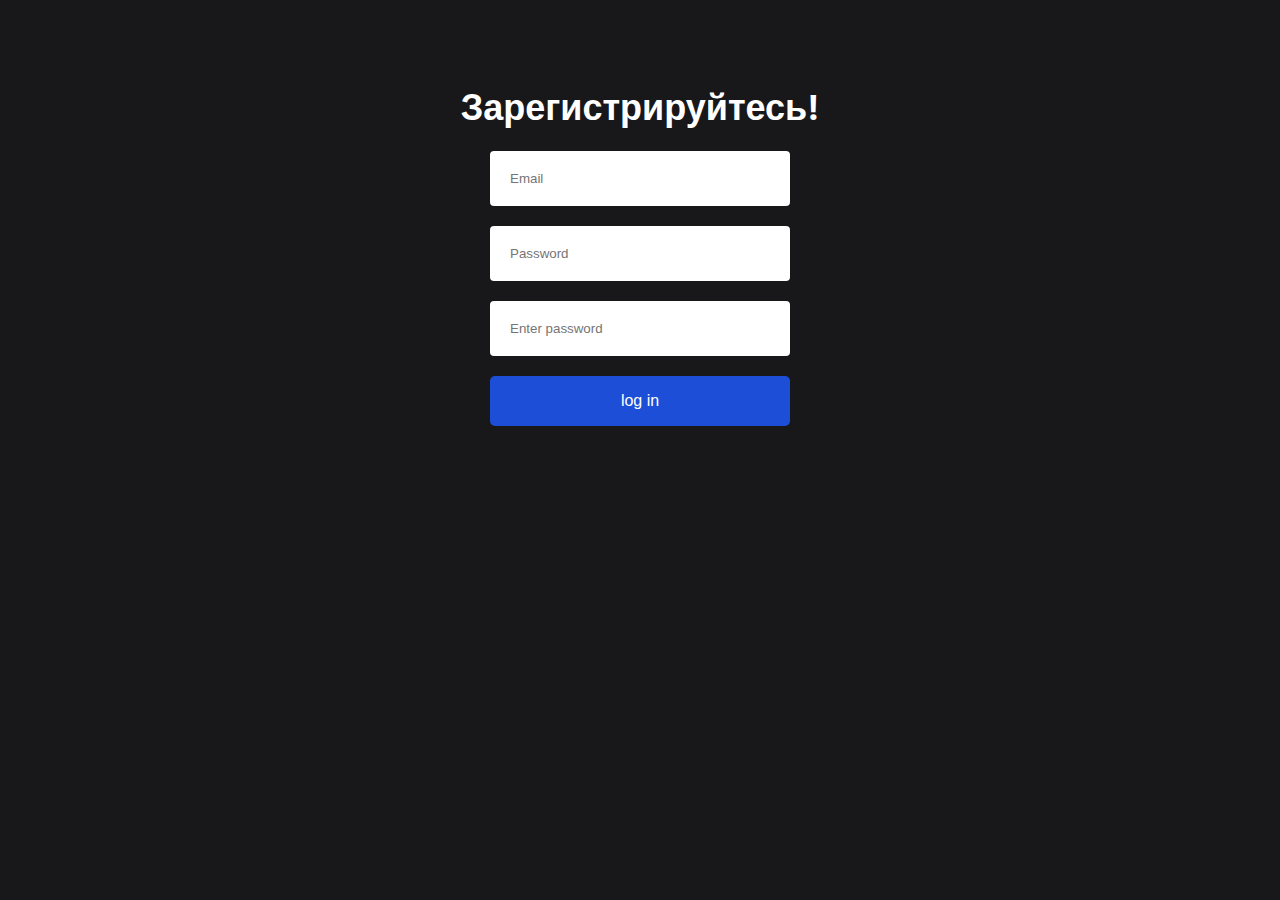
<file: pages/price.html>
<!DOCTYPE html>
<html lang="en">
  <head>
    <meta charset="UTF-8" />
    <meta name="viewport" content="width=device-width, initial-scale=1.0" />
    <link rel="stylesheet" href="./price.css" />
    <link rel="stylesheet" href="../style.css" />
    <title>Price</title>
  </head>
  <body>
    <section class="container">
      <h2 class="header">Зарегистрируйтесь!</h2>
      <form class="form">
        <input type="text" placeholder="Email" />
        <input type="text" placeholder="Password" />
        <input type="text" placeholder="Enter password" />
        <button class="btn">log in</button>
      </form>
    </section>
  </body>
</html>
</file>
<file: pages/price.css>
.form {
  display: grid;
  gap: 20px;
  width: 300px;
  text-align: center;
  justify-content: center;
  margin: 0 auto;
}
.form input {
  padding: 20px;
  width: inherit;
  border-radius: 4px;
}
</file>
<file: style.css>
@import url("https://fonts.googleapis.com/css2?family=Poppins:wght@300;400;500;600;700;800&display=swap");

* {
  padding: 0;
  margin: 0;
  outline: none;
  border: none;
  box-sizing: border-box;
}

img {
  width: 100%;
  display: flex;
}

a {
  text-decoration: none;
}

body {
  font-family: "Poppins", sans-serif;
  background-color: #18181b;
}

nav {
  max-width: 1200px;
  margin: auto;
  padding: 2rem 1rem;
  display: flex;
  align-items: center;
  justify-content: space-between;
  gap: 2rem;
}

.nav-logo {
  max-width: 100px;
}

.nav-links {
  list-style: none;
  display: flex;
  align-items: center;
  gap: 3rem;
}

.link a {
  position: relative;
  padding-bottom: 0.75rem;
  color: #fff;
}

.link a::after {
  content: "";
  position: absolute;
  height: 2px;
  width: 0;
  bottom: 0;
  left: 0;
  background-color: #1d4ed8;
  transition: all 0.3s ease;
}

.link a:hover::after {
  width: 70%;
}

.btn {
  padding: 1rem 2rem;
  font-size: 1rem;
  color: #fff;
  background-color: #1d4ed8;
  border-radius: 5px;
  cursor: pointer;
  transition: all 0.3s ease;
}

.btn:hover {
  background-color: #1e40af;
}

.container {
  max-width: 1200px;
  margin: auto;
  padding: 5rem 2rem;
}

.blur {
  position: absolute;
  box-shadow: 0 0 1000px 50px #1d4ed8;
  z-index: -100;
}

header {
  position: relative;
  padding-top: 2rem;
  display: grid;
  grid-template-columns: repeat(2, 1fr);
  align-items: center;
  gap: 2rem;
}

header .content h4 {
  margin-bottom: 1rem;
  color: #ccc;
  font-size: 1rem;
  font-weight: 600;
}

header .content h1 {
  color: #fff;
  margin-bottom: 1rem;
  font-size: 3rem;
  font-weight: 700;
  line-height: 4rem;
}

header .content h1 span {
  -webkit-text-fill-color: transparent;
  -webkit-text-stroke: 1px #fff;
}

header .content p {
  margin-bottom: 2rem;
  color: #ccc;
}

header .image {
  position: relative;
}

header .image::before {
  content: "o";
  position: absolute;
  top: 0;
  left: 50%;
  transform: translateX(-50%);
  font-size: 38rem;
  font-weight: 400;
  line-height: 20rem;
  color: #1d4ed8;
  opacity: 0.2;
  z-index: -100;
}

header .image img {
  max-width: 600px;
  margin: auto;
}

section .header {
  margin-bottom: 1rem;
  color: #fff;
  text-align: center;
  font-size: 2.25rem;
  font-weight: 600;
}

.features {
  margin-top: 4rem;
  display: grid;
  grid-template-columns: repeat(4, 1fr);
  gap: 2rem;
}

.features .card {
  background-color: #27272a;
  padding: 1rem;
  border: 2px solid transparent;
  border-radius: 15px;
  transition: all 0.3s ease;
}

.features .card:hover {
  background-color: #323232;
  border-color: #fff;
}

.features .card span {
  display: inline-block;
  background-color: #1e40af;
  padding: 2px 9px;
  margin-bottom: 1rem;
  font-size: 1.75rem;
  color: #fff;
  border-radius: 5px;
}

.features .card h4 {
  margin-bottom: 0.5rem;
  color: #fff;
  font-size: 1.2rem;
  font-weight: 600;
}

.features .card p {
  color: #ccc;
  margin-bottom: 1rem;
}

.features .card a {
  color: #fff;
  transition: all 0.3s ease;
}

.features .card a:hover {
  color: #1e40af;
}

.sub-header {
  max-width: 600px;
  margin: auto;
  text-align: center;
  color: #ccc;
}

.pricing {
  margin-top: 4rem;
  display: grid;
  grid-template-columns: repeat(3, 1fr);
  gap: 2rem;
}

.pricing .card {
  padding: 3rem 2rem;
  background-color: #27272a;
  display: flex;
  flex-direction: column;
  border: 2px solid transparent;
  border-radius: 15px;
  transition: all 0.3s ease;
}

.pricing .card:hover {
  background-color: #323232;
  border-color: #fff;
}

.pricing .card .content {
  flex: 1;
  margin-bottom: 2rem;
}

.pricing .card h4 {
  margin-bottom: 1rem;
  color: #fff;
  font-size: 1.2rem;
  font-weight: 500;
}

.pricing .card h3 {
  color: #fff;
  padding-bottom: 1rem;
  margin-bottom: 2rem;
  font-size: 2rem;
  font-weight: 600;
  border-bottom: 2px dashed #fff;
}

.pricing .card p {
  color: #fff;
  margin-bottom: 0.75rem;
}

.pricing .card p i {
  color: #ccc;
  font-size: 1.2rem;
  margin-right: 0.3rem;
}

.pricing .card button {
  color: #fff;
  background-color: transparent;
  border: 2px solid #fff;
}

.pricing .card button:hover {
  background-color: #1e40af;
  border-color: #1e40af;
}

footer {
  position: relative;
  display: grid;
  grid-template-columns: 400px repeat(3, 1fr);
  gap: 2rem;
}

footer .column .logo {
  max-width: 100px;
  margin-bottom: 2rem;
}

footer .column p {
  color: #ccc;
  margin-bottom: 2rem;
}

footer .column .socials {
  display: flex;
  align-items: center;
  gap: 1rem;
}

footer .column .socials a {
  color: #ccc;
  border: 1px solid #ccc;
  padding: 5px 10px;
  font-size: 1.25rem;
  border-radius: 100%;
  transition: all 0.3s ease;
}

footer .column .socials a:hover {
  color: #fff;
  background-color: #1d4ed8;
  border-color: #1d4ed8;
}

footer .column h4 {
  color: #fff;
  margin-bottom: 2rem;
  font-size: 1.2rem;
  font-weight: 500;
}

footer .column > a {
  display: block;
  color: #ccc;
  margin-bottom: 1rem;
  transition: all 0.3s ease;
}

footer .column > a:hover {
  color: #1d4ed8;
}

.copyright {
  max-width: 1200px;
  margin: auto;
  padding: 1rem;
  color: #fff;
  font-size: 0.8rem;
  text-align: center;
}

@media (width < 900px) {
  .nav-links {
    display: none;
  }
  header {
    grid-template-columns: repeat(1, 1fr);
  }
  header .image {
    grid-area: 1/1/2/2;
  }
  .features {
    grid-template-columns: repeat(2, 1fr);
  }
  .pricing {
    grid-template-columns: repeat(2, 1fr);
  }
  footer {
    grid-template-columns: 1fr 200px;
  }
}

@media (width < 600px) {
  header .image::before {
    display: none;
  }

  .features {
    grid-template-columns: repeat(1, 1fr);
  }

  .pricing {
    grid-template-columns: repeat(1, 1fr);
  }

  footer {
    grid-template-columns: 1fr 150px;
  }
}
</file>
